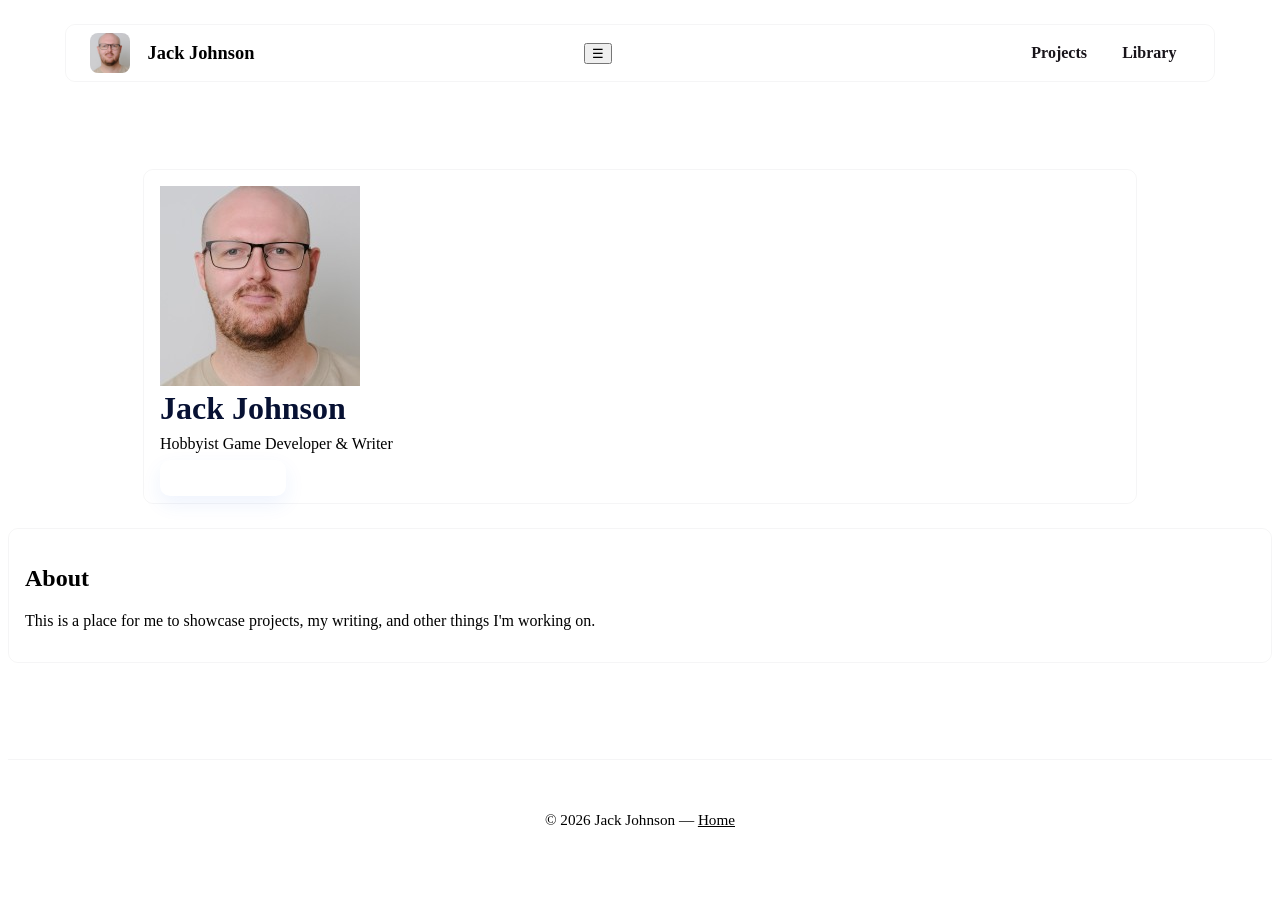
<file: index.html>
<!doctype html>
<html lang="en">
<head>
  <meta charset="utf-8">
  <meta name="viewport" content="width=device-width,initial-scale=1">
  <title>Jack Johnson — Portfolio</title>
  <meta property="og:title" content="Jack Johnson — Portfolio" />
  <meta property="og:description" content="Portfolio of Jack Johnson — games, projects, and writing." />
  <meta property="og:image" content="/images/alien-400.png" />
  <link rel="preconnect" href="https://fonts.googleapis.com">
  <link rel="preconnect" href="https://fonts.gstatic.com" crossorigin>
  <link href="https://fonts.googleapis.com/css2?family=Inter:wght@400;600;700;800&display=swap" rel="stylesheet">
  <link rel="icon" href="images/jack-linkedin.png">
  <link rel="stylesheet" href="styles/style.css">
</head>
<body>
  <header class="site-header">
    <div class="container header-inner">
  <a class="brand" href="index.html">
        <img src="images/jack-linkedin.png" alt="Jack Johnson" style="width:40px;height:40px;border-radius:8px;object-fit:cover;margin-right:.6rem;vertical-align:middle">
        Jack Johnson
      </a>
      <button id="navToggle" class="nav-toggle" aria-label="Toggle navigation">☰</button>
      <nav class="site-nav" id="siteNav">
        <ul>
          <li><a href="index.html" aria-current="page">Home</a></li>
          <li><a href="projects.html">Projects</a></li>
          <li><a href="library.html">Library</a></li>
        </ul>
      </nav>
    </div>
  </header>

  <main class="page container">
    <section class="hero card compact-hero">
      <img src="images/jack-linkedin.png" alt="Jack Johnson" class="hero-avatar hero-avatar-compact">
      <h2 class="hero-title">Jack Johnson</h2>
      <p class="hero-sub">Hobbyist Game Developer & Writer</p>
      <a class="btn cta hero-btn" href="projects.html">View Projects</a>
    </section>
    <section class="card compact-about" style="margin-top:1.5rem;">
      <h2 class="about-title">About</h2>
      <p class="about-desc">This is a place for me to showcase projects, my writing, and other things I'm working on.</p>
    </section>
  </main>
  <script src="scripts/main.js"></script>
  <footer class="site-footer">
    <div class="container">
  <p>© 2026 Jack Johnson — <a href="index.html">Home</a></p>
    </div>
  </footer>
</body>
</html>
</file>
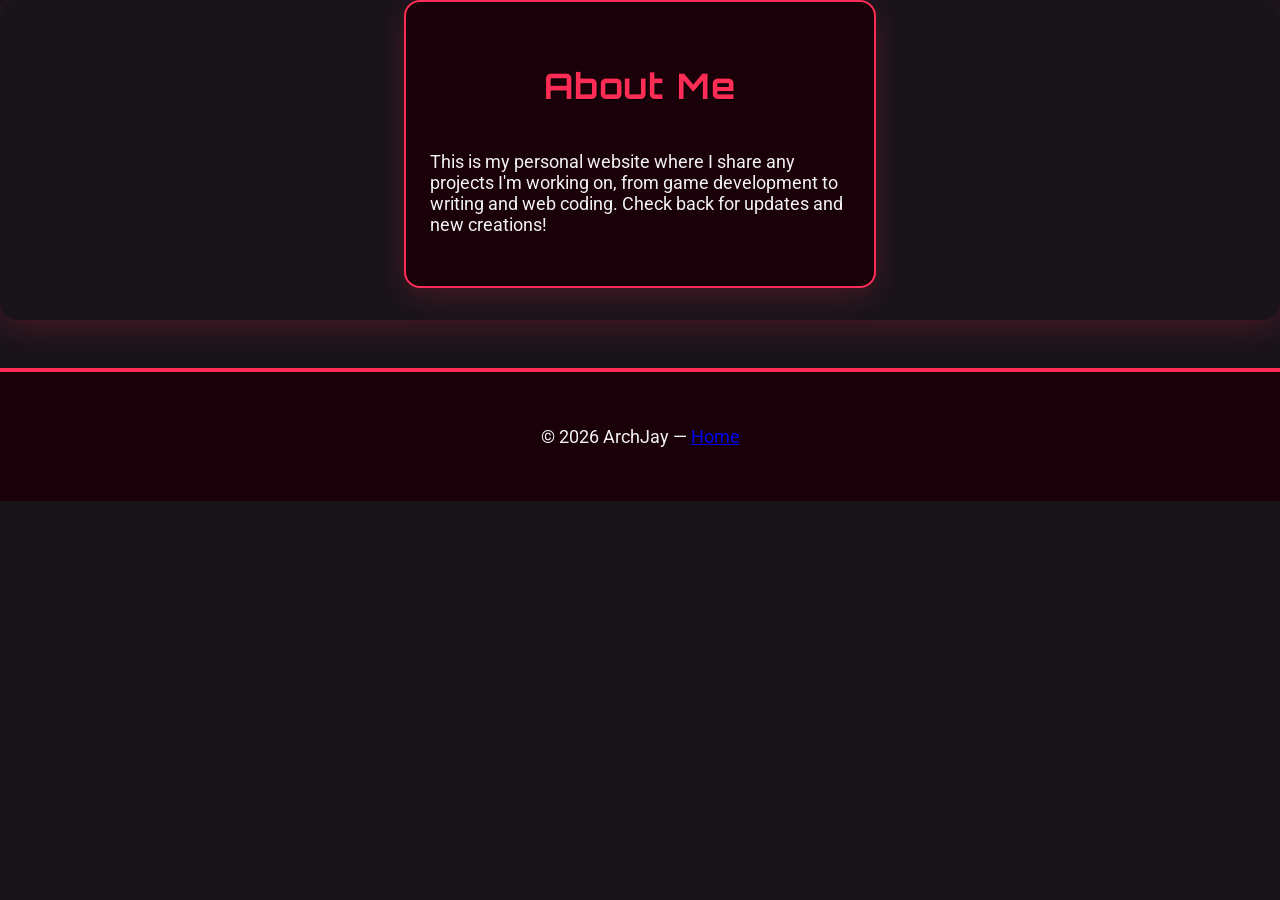
<file: docs/index.html>
<!doctype html>
<html lang="en">
<head>
  <meta charset="utf-8">
  <meta name="viewport" content="width=device-width,initial-scale=1">
  <title>ArchJay Media</title>
  <meta property="og:title" content="ArchJay Media" />
  <meta property="og:description" content="Portfolio of ArchJay Media — games, projects, and writing." />
  <meta property="og:image" content="/images/archjaylogo.png" />
  <link rel="preconnect" href="https://fonts.googleapis.com">
  <link rel="preconnect" href="https://fonts.gstatic.com" crossorigin>
  <link href="https://fonts.googleapis.com/css2?family=Orbitron:wght@700&family=Roboto:wght@400;700&display=swap" rel="stylesheet">
  <link rel="icon" href="images/archjaylogo.png">
  <link rel="stylesheet" href="styles/style.css">
  <style>
    body {
      background: #18141a;
      font-family: 'Roboto', Arial, sans-serif;
      color: #f2f2f2;
    }
    /* Removed embedded .site-header and .header-inner styles */
    main.page.container {
      background: #23111a;
      border: 3px solid #ff2d55;
      border-radius: 18px;
      box-shadow: 0 8px 32px #ff2d5533;
      margin-top: 2.5rem;
      padding: 2.5rem 1.5rem 2.5rem 1.5rem;
      max-width: 600px;
    }
    section {
      background: #2d0a15;
      border: 2.5px solid #ff2d55;
      border-radius: 14px;
      box-shadow: 0 2px 12px #ff2d5522;
      font-family: 'Roboto', Arial, sans-serif;
    }
    h1, h2, h3 {
      font-family: 'Orbitron', 'Roboto', Arial, sans-serif;
      color: #ff2d55;
      font-size: 2.2rem;
      margin-bottom: 0.7em;
      letter-spacing: 1.5px;
      text-shadow: 1px 1px 0 #000;
    }
    p {
      font-size: 1.15rem;
      color: #f2f2f2;
    }
    .site-footer {
      border-top: 4px solid #ff2d55;
      border-bottom: 0;
      margin-top: 3rem;
      font-size: 1.1rem;
      background: #1a0008;
      color: #ff2d55;
    }
  </style>
</head>
<body>

  <main class="page center">
    <section class="center gaming-card" style="max-width:420px;">
      <h1>About Me</h1>
      <p>This is my personal website where I share any projects I'm working on, from game development to writing and web coding. Check back for updates and new creations!</p>
    </section>
  </main>
  <script src="scripts/main.js"></script>
  <footer class="site-footer">
    <div class="container">
  <p>© 2026 ArchJay — <a href="index.html">Home</a></p>
    </div>
  </footer>
</body>
</html>
</file>
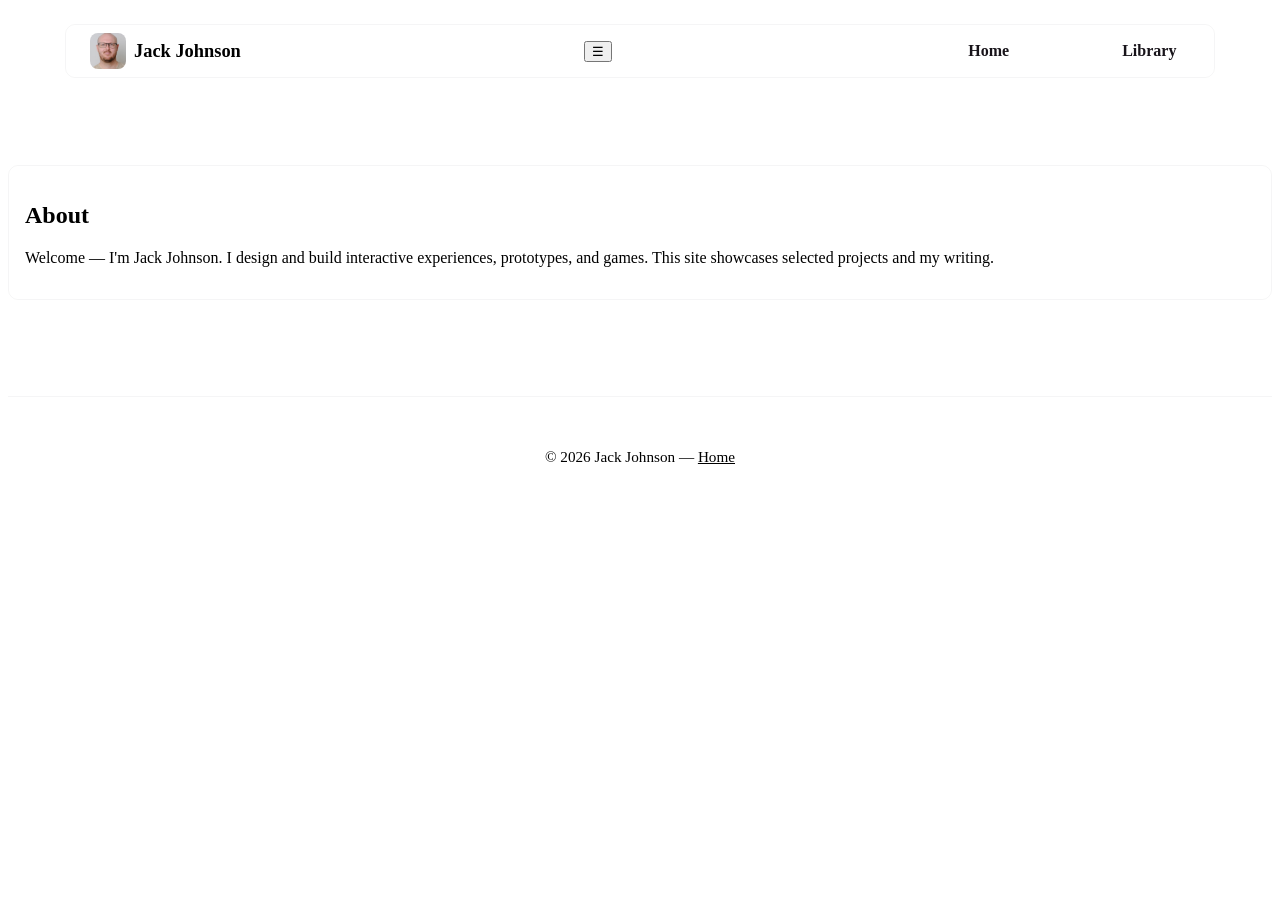
<file: about.html>
<!doctype html>
<html lang="en">
<head>
  <meta charset="utf-8">
  <meta name="viewport" content="width=device-width,initial-scale=1">
  <title>About - Jack Johnson</title>
  <link rel="icon" href="images/jack-linkedin.png">
  <link rel="stylesheet" href="styles/style.css">
</head>
<body>
  <header class="site-header">
    <div class="container header-inner">
  <a class="brand" href="index.html">
  <img src="images/jack-linkedin.png" alt="Jack Johnson" class="nav-avatar">
        Jack Johnson
      </a>
      <button id="navToggle" class="nav-toggle" aria-label="Toggle navigation">☰</button>
      <nav class="site-nav" id="siteNav">
        <ul>
          <li><a href="index.html">Home</a></li>
          <li><a href="about.html" aria-current="page">About</a></li>
          <li><a href="library.html">Library</a></li>
        </ul>
      </nav>
    </div>
  </header>

  <main class="page container">
    <section class="card">
  <h1>About</h1>
  <p class="lead">Welcome — I'm Jack Johnson. I design and build interactive experiences, prototypes, and games. This site showcases selected projects and my writing.</p>
    </section>
  </main>

  <script src="scripts/main.js"></script>
  <footer class="site-footer">
    <div class="container">
  <p>© 2026 Jack Johnson — <a href="index.html">Home</a></p>
    </div>
  </footer>
</body>
</html>
</file>
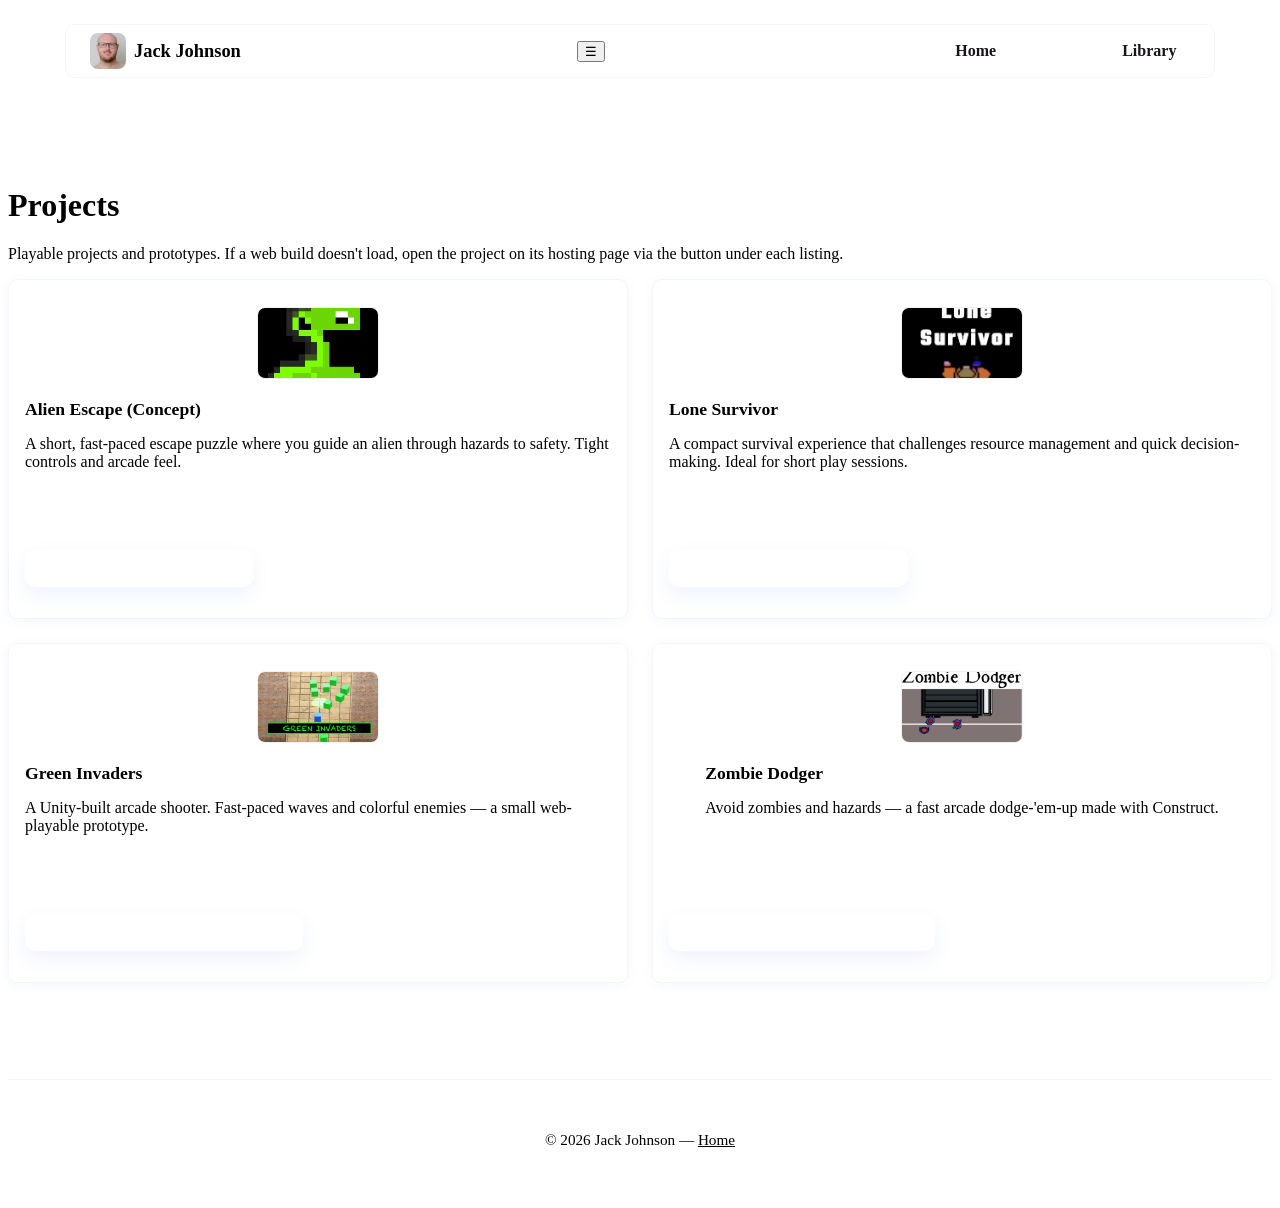
<file: projects.html>
<!doctype html>
<html lang="en">
<head>
	<meta charset="utf-8">
	<meta name="viewport" content="width=device-width,initial-scale=1">
	<title>Projects - Jack Johnson</title>
		<link rel="icon" href="images/jack-linkedin.png">
	<link rel="stylesheet" href="styles/style.css">
</head>
<body>
	<header class="site-header">
		<div class="container header-inner">
	<a class="brand" href="index.html">
				<img src="images/jack-linkedin.png" alt="Jack Johnson" class="nav-avatar">
				Jack Johnson
			</a>
			<button id="navToggle" class="nav-toggle" aria-label="Toggle navigation">☰</button>
			<nav class="site-nav" id="siteNav">
				<ul>
					<li><a href="index.html">Home</a></li>
					  <li><a href="projects.html" aria-current="page">Projects</a></li>
					  <li><a href="library.html">Library</a></li>
				</ul>
			</nav>
		</div>
	</header>

	<main class="page container">
		<h1>Projects</h1>
		<p>Playable projects and prototypes. If a web build doesn't load, open the project on its hosting page via the button under each listing.</p>

		<div class="games-grid">
			<article class="game-embed">
				<div class="game-meta">
					<picture>
						<source type="image/webp" srcset="images/alien-800.webp 800w, images/alien-400.webp 400w" sizes="(max-width:600px) 100px, 120px">
						<source type="image/png" srcset="images/alien-800.png 800w, images/alien-400.png 400w" sizes="(max-width:600px) 100px, 120px">
						<img src="images/alien-400.png" alt="Alien Escape thumbnail" class="thumb" loading="lazy" width="120" height="70">
					</picture>
					<div>
						<h2>Alien Escape (Concept)</h2>
						<p class="game-desc">A short, fast-paced escape puzzle where you guide an alien through hazards to safety. Tight controls and arcade feel.</p>
					</div>
				</div>
	<p class="embed-link"><a class="btn" href="https://archjay.itch.io/alien-escape-concept" target="_blank" rel="noopener">Open Alien Escape on itch.io</a></p>
			</article>

			<article class="game-embed">
				<div class="game-meta">
					<picture>
						<source type="image/webp" srcset="images/lone-800.webp 800w, images/lone-400.webp 400w" sizes="(max-width:600px) 100px, 120px">
						<source type="image/png" srcset="images/lone-800.png 800w, images/lone-400.png 400w" sizes="(max-width:600px) 100px, 120px">
						<img src="images/lone-400.png" alt="Lone Survivor thumbnail" class="thumb" loading="lazy" width="120" height="70">
					</picture>
					<div>
						<h2>Lone Survivor</h2>
						<p class="game-desc">A compact survival experience that challenges resource management and quick decision-making. Ideal for short play sessions.</p>
					</div>
				</div>
	<p class="embed-link"><a class="btn" href="https://archjay.itch.io/lonesurvivor" target="_blank" rel="noopener">Open Lone Survivor on itch.io</a></p>
			</article>

			<article class="game-embed">
				<div class="game-meta">
					<picture>
						<source type="image/webp" srcset="images/green-invaders-800.webp 800w, images/green-invaders-400.webp 400w" sizes="(max-width:600px) 100px, 120px">
						<source type="image/png" srcset="images/green-invaders-800.png 800w, images/green-invaders-400.png 400w" sizes="(max-width:600px) 100px, 120px">
						<img src="images/green-invaders-400.png" alt="Green Invaders thumbnail" class="thumb" loading="lazy" width="120" height="70">
					</picture>
					<div>
						<h2>Green Invaders</h2>
						<p class="game-desc">A Unity-built arcade shooter. Fast-paced waves and colorful enemies — a small web-playable prototype.</p>
					</div>
				</div>
	<p class="embed-link"><a class="btn" href="https://play.unity.com/games/green-invaders" target="_blank" rel="noopener">Open Green Invaders on Unity Play</a></p>
			</article>
      
					<article class="game-embed">
						<div class="game-meta">
							<picture>
								<source type="image/webp" srcset="images/zombie-dodger-800.webp 800w, images/zombie-dodger-400.webp 400w" sizes="(max-width:600px) 100px, 120px">
								<source type="image/png" srcset="images/zombie-dodger-800.png 800w, images/zombie-dodger-400.png 400w" sizes="(max-width:600px) 100px, 120px">
								<img src="images/zombie-dodger-400.png" alt="Zombie Dodger thumbnail" class="thumb" loading="lazy" width="120" height="70">
							</picture>
							<div>
								<h2>Zombie Dodger</h2>
								<p class="game-desc">Avoid zombies and hazards — a fast arcade dodge-'em-up made with Construct.</p>
							</div>
						</div>
			<p class="embed-link"><a class="btn" href="https://www.construct.net/en/free-online-games/zombie-dodger-1547/play" target="_blank" rel="noopener">Play Zombie Dodger on Construct</a></p>
					</article>
		</div>
	</main>

	<script src="scripts/main.js"></script>
	<footer class="site-footer">
		<div class="container">
	<p>© 2026 Jack Johnson — <a href="index.html">Home</a></p>
		</div>
	</footer>
</body>
</html>
</file>
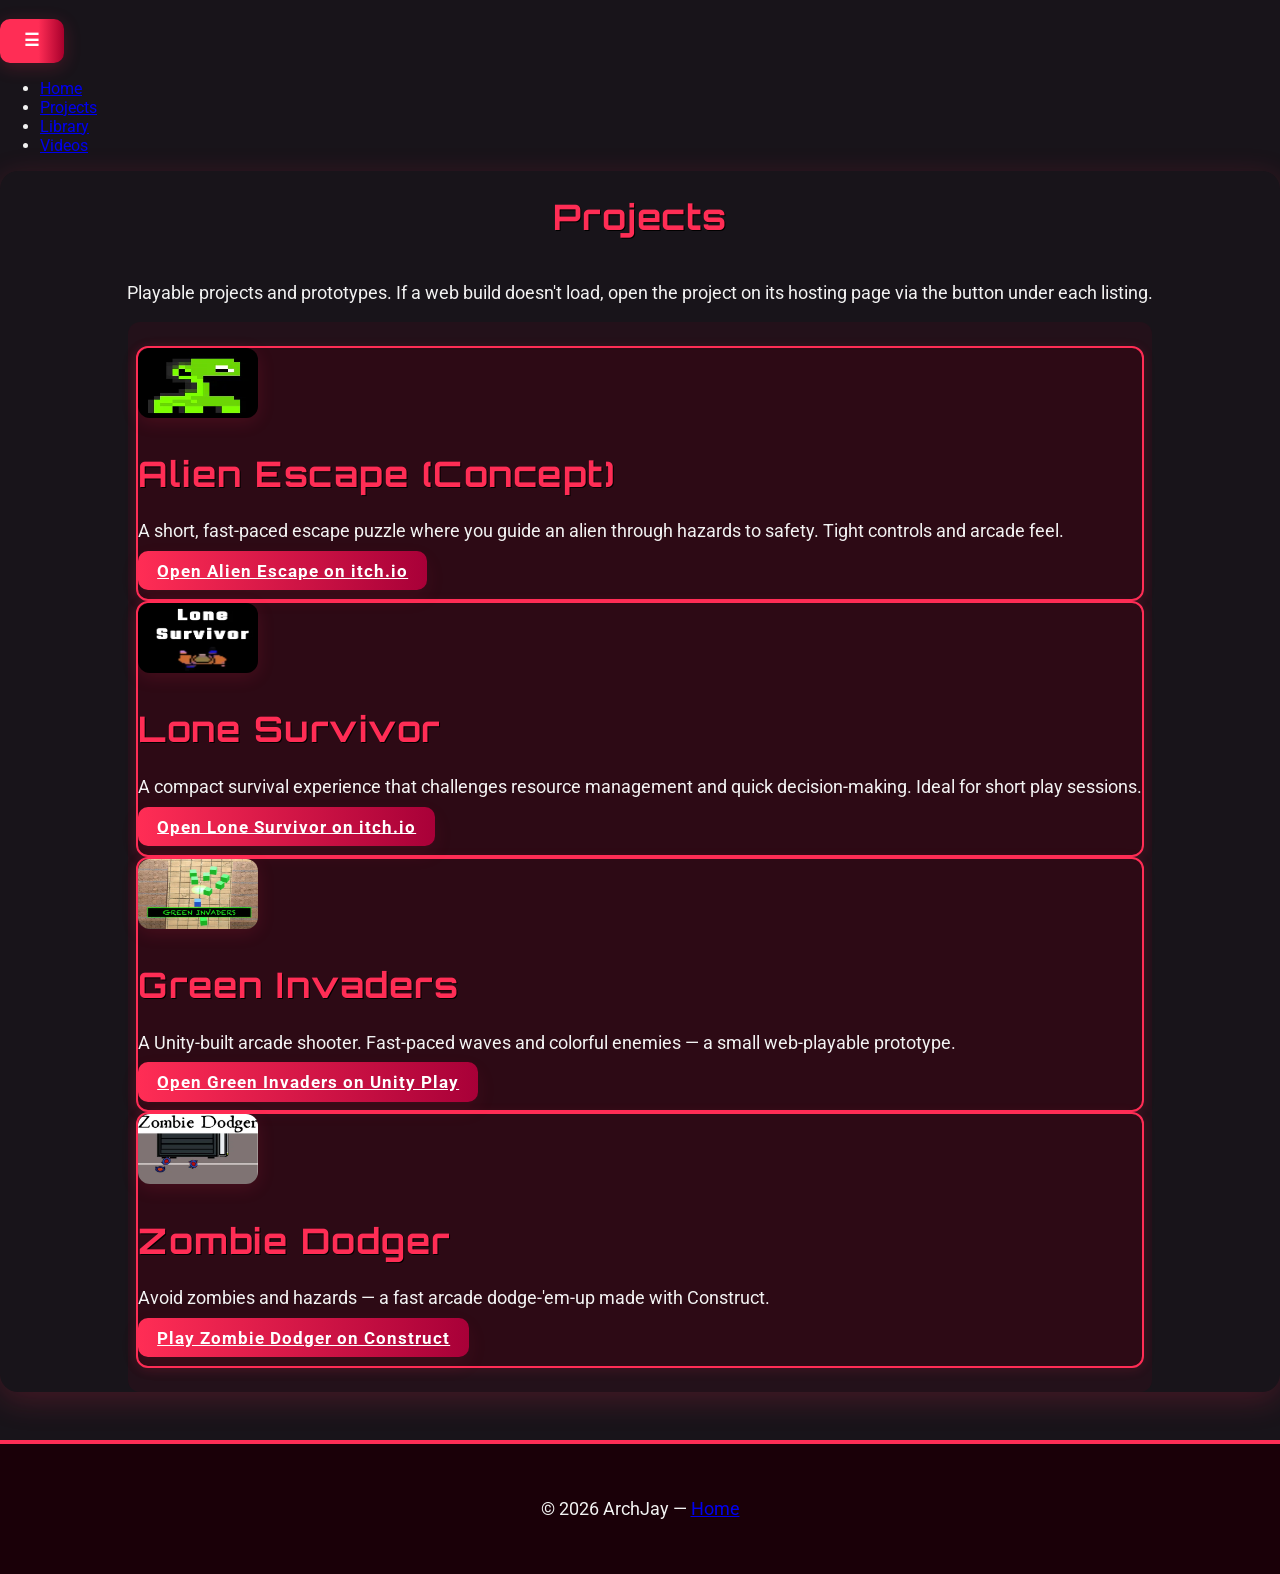
<file: docs/projects.html>
<!-- Modern Navigation -->
<!doctype html>
<html lang="en">
<head>
	<meta charset="utf-8">
	<meta name="viewport" content="width=device-width,initial-scale=1">
	<title>Projects - ArchJay Media</title>
		<link rel="icon" href="images/archjaylogo.png">
		<link rel="stylesheet" href="styles/style.css">
		<link href="https://fonts.googleapis.com/css2?family=Orbitron:wght@700&family=Roboto:wght@400;700&display=swap" rel="stylesheet">
		<style>
		.btn {
			background: linear-gradient(90deg,#ff2d55,#a80038);
			color: #fff;
			border: none;
			padding: .6rem 1.2rem;
			border-radius: 10px;
			cursor: pointer;
			font-weight: 700;
			box-shadow: 0 8px 20px rgba(255,45,85,0.08);
			transition: transform .12s ease, box-shadow .12s ease;
			margin-top: 0.5rem;
		}
		.btn:hover {
			transform: translateY(-2px);
			box-shadow: 0 12px 28px rgba(255,45,85,0.18);
			background: linear-gradient(90deg,#a80038,#ff2d55);
		}
		body {
			background: #18141a;
			font-family: 'Roboto', Arial, sans-serif;
			color: #f2f2f2;
		}
		main.page.container {
			background: #23111a;
			border: 3px solid #ff2d55;
			border-radius: 18px;
			box-shadow: 0 8px 32px #ff2d5533;
			margin-top: 2.5rem;
			padding: 2.5rem 1.5rem 2.5rem 1.5rem;
			max-width: 900px;
		}
		.games-grid {
			background: #23111a;
			border-radius: 12px;
			padding: 1.5rem 0.5rem;
		}
		.game-embed {
			background: #2d0a15;
			border: 2px solid #ff2d55;
			border-radius: 12px;
			box-shadow: 0 2px 12px #ff2d5522;
		}
		h1, h2, h3 {
			font-family: 'Orbitron', 'Roboto', Arial, sans-serif;
			color: #ff2d55;
			font-size: 2.2rem;
			margin-bottom: 0.7em;
			letter-spacing: 1.5px;
			text-shadow: 1px 1px 0 #000;
		}
		p, .game-desc {
			font-size: 1.15rem;
			color: #f2f2f2;
		}
		.site-footer {
			border-top: 4px solid #ff2d55;
			border-bottom: 0;
			margin-top: 3rem;
			font-size: 1.1rem;
			background: #1a0008;
			color: #ff2d55;
		}
		</style>
</head>
<body>
	<header class="site-header">
			<div class="container header-inner">
				<button id="navToggle" class="nav-toggle" aria-label="Toggle navigation">☰</button>
				<nav class="site-nav" id="siteNav">
					<ul>
						<li><a href="index.html">Home</a></li>
						<li><a href="projects.html" aria-current="page">Projects</a></li>
						<li><a href="library.html">Library</a></li>
						<li><a href="videos.html">Videos</a></li>
					</ul>
				</nav>
			</div>
	</header>

		<main class="page center">
		<h1>Projects</h1>
		<p>Playable projects and prototypes. If a web build doesn't load, open the project on its hosting page via the button under each listing.</p>

		<div class="games-grid">
			<article class="game-embed">
				<div class="game-meta">
					<picture>
						<source type="image/webp" srcset="images/alien-800.webp 800w, images/alien-400.webp 400w" sizes="(max-width:600px) 100px, 120px">
						<source type="image/png" srcset="images/alien-800.png 800w, images/alien-400.png 400w" sizes="(max-width:600px) 100px, 120px">
						<img src="images/alien-400.png" alt="Alien Escape thumbnail" class="thumb" loading="lazy" width="120" height="70">
					</picture>
					<div>
						<h2>Alien Escape (Concept)</h2>
						<p class="game-desc">A short, fast-paced escape puzzle where you guide an alien through hazards to safety. Tight controls and arcade feel.</p>
					</div>
				</div>
	<p class="embed-link"><a class="btn" href="https://archjay.itch.io/alien-escape-concept" target="_blank" rel="noopener">Open Alien Escape on itch.io</a></p>
			</article>

			<article class="game-embed">
				<div class="game-meta">
					<picture>
						<source type="image/webp" srcset="images/lone-800.webp 800w, images/lone-400.webp 400w" sizes="(max-width:600px) 100px, 120px">
						<source type="image/png" srcset="images/lone-800.png 800w, images/lone-400.png 400w" sizes="(max-width:600px) 100px, 120px">
						<img src="images/lone-400.png" alt="Lone Survivor thumbnail" class="thumb" loading="lazy" width="120" height="70">
					</picture>
					<div>
						<h2>Lone Survivor</h2>
						<p class="game-desc">A compact survival experience that challenges resource management and quick decision-making. Ideal for short play sessions.</p>
					</div>
				</div>
	<p class="embed-link"><a class="btn" href="https://archjay.itch.io/lonesurvivor" target="_blank" rel="noopener">Open Lone Survivor on itch.io</a></p>
			</article>

			<article class="game-embed">
				<div class="game-meta">
					<picture>
						<source type="image/webp" srcset="images/green-invaders-800.webp 800w, images/green-invaders-400.webp 400w" sizes="(max-width:600px) 100px, 120px">
						<source type="image/png" srcset="images/green-invaders-800.png 800w, images/green-invaders-400.png 400w" sizes="(max-width:600px) 100px, 120px">
						<img src="images/green-invaders-400.png" alt="Green Invaders thumbnail" class="thumb" loading="lazy" width="120" height="70">
					</picture>
					<div>
						<h2>Green Invaders</h2>
						<p class="game-desc">A Unity-built arcade shooter. Fast-paced waves and colorful enemies — a small web-playable prototype.</p>
					</div>
				</div>
	<p class="embed-link"><a class="btn" href="https://play.unity.com/games/green-invaders" target="_blank" rel="noopener">Open Green Invaders on Unity Play</a></p>
			</article>
      
					<article class="game-embed">
						<div class="game-meta">
							<picture>
								<source type="image/webp" srcset="images/zombie-dodger-800.webp 800w, images/zombie-dodger-400.webp 400w" sizes="(max-width:600px) 100px, 120px">
								<source type="image/png" srcset="images/zombie-dodger-800.png 800w, images/zombie-dodger-400.png 400w" sizes="(max-width:600px) 100px, 120px">
								<img src="images/zombie-dodger-400.png" alt="Zombie Dodger thumbnail" class="thumb" loading="lazy" width="120" height="70">
							</picture>
							<div>
								<h2>Zombie Dodger</h2>
								<p class="game-desc">Avoid zombies and hazards — a fast arcade dodge-'em-up made with Construct.</p>
							</div>
						</div>
			<p class="embed-link"><a class="btn" href="https://www.construct.net/en/free-online-games/zombie-dodger-1547/play" target="_blank" rel="noopener">Play Zombie Dodger on Construct</a></p>
					</article>
		</div>
	</main>

	<script src="scripts/main.js"></script>
	<footer class="site-footer">
			<div class="container">
		<p>© 2026 ArchJay — <a href="index.html">Home</a></p>
		</div>
	</footer>
</body>
</html>
</file>
<file: styles/style.css>
/* Navigation styled to match cards/components */
.site-header {
	background: var(--card);
	border: 1px solid rgba(15,23,42,0.04);
	border-radius: 10px;
	box-shadow: 0 6px 22px var(--shadow);
	margin: 1.5rem auto 2.2rem auto;
	max-width: 1100px;
	padding: 0.5rem 1.5rem;
}
.header-inner {
	display: flex;
	align-items: center;
	justify-content: space-between;
	gap: 1.2rem;
}
.brand {
	font-weight: 700;
	color: var(--accent);
	text-decoration: none;
	font-size: 1.15rem;
	display: flex;
	align-items: center;
	gap: 0.5rem;
}
.brand img, .nav-avatar {
	width: 36px;
	height: 36px;
	border-radius: 8px;
	object-fit: cover;
	box-shadow: 0 2px 8px var(--shadow);
}
.site-nav ul {
	list-style: none;
	margin: 0;
	padding: 0;
	display: flex;
	gap: 0.5rem;
	align-items: center;
}
.site-nav a {
	color: #18141a;
	text-decoration: none;
	padding: 0.38rem 0.85rem;
	border-radius: 7px;
	font-weight: 600;
	font-size: 1rem;
	transition: background 0.15s, color 0.15s;
}
.site-nav a:hover, .site-nav a.active, .site-nav a[aria-current="page"] {
	background: linear-gradient(90deg, var(--accent), var(--accent-2));
	color: #fff;
}

/* Layout */
main{padding:3.25rem 0}
.page{padding-bottom:3rem}

/* Hero */
.hero{max-width:960px;margin:0 auto;text-align:left;padding:2.25rem;background:var(--surface);border-radius:12px;border:1px solid rgba(15,23,42,0.04);box-shadow:0 8px 30px var(--shadow)}
.hero h2{margin:0 0 .5rem;font-size:2rem;color:#071133}
.hero p{color:var(--muted);margin:0 0 1rem}
.hero .hero-actions{display:flex;gap:.75rem;margin-top:1rem}

/* Cards and components */
.card{background:var(--card);border-radius:10px;padding:1rem;border:1px solid rgba(15,23,42,0.04);box-shadow:0 6px 22px var(--shadow)}
.lead{color:var(--muted);font-size:1rem}
.btn{background:linear-gradient(90deg,var(--accent),var(--accent-2));color:#fff;border:none;padding:.6rem 1rem;border-radius:10px;cursor:pointer;font-weight:700;box-shadow:0 8px 20px rgba(37,99,235,0.08);transition:transform .12s ease, box-shadow .12s ease}
.btn.secondary{background:transparent;color:var(--muted);border:1px solid rgba(15,23,42,0.06);box-shadow:none}
.btn:hover{transform:translateY(-2px);box-shadow:0 12px 28px rgba(37,99,235,0.08)}

/* Ensure long words or long unbroken content inside cards wrap instead of overflowing */
.card, .card * {
	overflow-wrap: anywhere;
	word-wrap: break-word;
}

/* Make images and iframes inside cards responsive and not overflow */
.card img, .card iframe {
	max-width: 100%;
	height: auto;
}

/* Games grid */
.games-grid {
	display: grid;
	grid-template-columns: repeat(2, minmax(0, 1fr));
	gap: 1.5rem;
	margin-top: 1rem;
}
.game-embed {
		border-radius: 10px;
		padding: 1.2rem 1rem 1.5rem 1rem;
		background: var(--card);
		border: 1px solid rgba(15,23,42,0.04);
		display: flex;
		flex-direction: column;
		align-items: stretch;
		min-height: 390px;
		box-sizing: border-box;
		justify-content: flex-start;
		transition: box-shadow 0.15s;
		box-shadow: 0 2px 12px rgba(37,99,235,0.06);
	}
	.game-embed:hover {
		box-shadow: 0 8px 32px rgba(37,99,235,0.13);
	}
}
.game-embed h2 {
	margin-top: 0;
	font-size: 1.1rem;
}
.game-meta {
		display: flex;
		flex-direction: column;
		gap: 0.7rem;
		align-items: flex-start;
		flex: 1 1 auto;
		margin-top: 0.5rem;
		margin-bottom: 0.5rem;
	}
	.game-embed .btn {
		margin-top: auto;
		width: 100%;
		text-align: center;
	}
}
.thumb {
		width: 100%;
		max-width: 540px;
		height: 300px;
	object-fit: cover;
	border-radius: 8px;
	border: 1px solid rgba(15,23,42,0.06);
	margin: 0 auto 0.7rem auto;
	display: block;
}
.game-desc {
	color: var(--muted);
	margin: 0;
}
.game-meta{display:flex;gap:1rem;align-items:center}
.thumb{width:120px;height:70px;object-fit:cover;border-radius:8px;flex:0 0 120px;border:1px solid rgba(15,23,42,0.06)}
.game-desc{color:var(--muted);margin:0}

.embed-wrap{position:relative;padding-top:56.25%;height:0;overflow:hidden;border-radius:8px;margin-top:.5rem}
.embed-wrap iframe{position:absolute;left:0;top:0;width:100%;height:100%;border:0}

/* Forms */
input[type="text"], input[type="password"], textarea{width:100%;padding:.6rem .8rem;border-radius:8px;border:1px solid rgba(15,23,42,0.06);background:transparent;color:#071133}
label{display:block;margin-top:.6rem;color:var(--muted)}

/* Footer */
.site-footer{margin-top:3rem;padding:2.25rem 0;color:var(--muted);text-align:center;font-size:.95rem;border-top:1px solid rgba(15,23,42,0.04);background:transparent}
.site-footer a{color:var(--accent)}

/* Responsive */
@media (max-width:900px){
	.games-grid{grid-template-columns:1fr}
}
@media (max-width:720px){
	.site-nav{display:none;max-height:0;overflow:hidden;transition:max-height 0.3s cubic-bezier(.4,0,.2,1);}
	.site-nav.open{display:block;max-height:400px;overflow:visible;background:var(--surface);position:absolute;top:100%;left:0;width:100vw;box-shadow:0 8px 24px rgba(0,0,0,0.07);padding:1.2em 0 1em 0;z-index:100;}
	.site-nav.open ul{flex-direction:column;align-items:flex-start;gap:0;}
	.site-nav.open a{display:block;width:100%;padding:.9em 1.5em;text-align:left;}
	.nav-toggle{display:block}
	.header-inner{gap:.5rem}
	.thumb{width:100px;height:64px}
	.hero{padding:1.25rem}
	.brand{font-size:1rem}
}

/* Games embeds */
.games-grid{display:grid;grid-template-columns:repeat(2,minmax(0,1fr));gap:1.5rem;margin-top:1rem}
.game-embed{border-radius:10px;padding:1.2rem 1rem 1.5rem 1rem;background:var(--card);border:1px solid rgba(15,23,42,0.04);display:flex;flex-direction:column;align-items:stretch;min-height:340px;box-sizing:border-box;justify-content:flex-start;}
.game-embed h2{margin-top:0;font-size:1.1rem;}
.embed-wrap{position:relative;padding-top:56.25%;height:0;overflow:hidden}
.embed-wrap iframe{position:absolute;left:0;top:0;width:100%;height:100%;border:0}
.embed-link{margin-top:.5rem}

@media (max-width:900px){
	.games-grid{grid-template-columns:1fr}
}
</file>
<file: docs/styles/style.css>
/* Gaming Style Red & Black Theme */
body {
	background: #111014;
	color: #f8f8f8;
	font-family: 'Orbitron', 'Roboto', Arial, sans-serif;
	margin: 0;
	min-height: 100vh;
}
.main-nav {
	width: 100%;
	max-width: 900px;
	margin: 2.5rem auto 2.5rem auto;
	display: flex;
	justify-content: center;
	gap: 2.5rem;
	padding: 1.2rem 0;
	background: #1a0008;
	border-radius: 16px;
	box-shadow: 0 6px 32px #ff2d5533;
	border: 2.5px solid #ff2d55;
}
.main-nav a {
	color: #ff2d55;
	font-weight: 800;
	font-size: 1.18rem;
	text-decoration: none;
	padding: .6em 1.7em;
	border-radius: 10px;
	letter-spacing: 1.2px;
	background: transparent;
	transition: background .18s, color .18s, box-shadow .18s;
	box-shadow: 0 2px 8px #ff2d5522;
}
.main-nav a:hover, .main-nav a.active, .main-nav a[aria-current="page"] {
	background: linear-gradient(90deg, #ff2d55 60%, #a8002c 100%);
	color: #fff;
	box-shadow: 0 4px 18px #ff2d5533;
}
main, .page, section, .card {
	border-radius: 18px;
	box-shadow: 0 8px 32px #ff2d5533;
}
section, .card {
	background: #18141a;
	border: 2.5px solid #ff2d55;
	color: #f8f8f8;
	margin-bottom: 2.2rem;
	padding: 2.2rem 2rem 1.7rem 2rem;
}
h1, h2, h3 {
	color: #ff2d55;
	font-family: 'Orbitron', 'Roboto', Arial, sans-serif;
	letter-spacing: 2px;
	text-shadow: 2px 2px 0 #000, 0 0 12px #ff2d55aa;
	margin-bottom: 1.1rem;
}
a {
	transition: color .15s;
}
.gaming-btn, .btn, button {
	background: linear-gradient(90deg, #ff2d55 60%, #a8002c 100%);
	color: #fff;
	border: none;
	padding: .7rem 1.5rem;
	border-radius: 10px;
	font-weight: 800;
	font-size: 1.08rem;
	box-shadow: 0 4px 18px #ff2d5533;
	cursor: pointer;
	margin-top: 1.2rem;
	letter-spacing: 1px;
	transition: background .18s, box-shadow .18s;
}
.gaming-btn:hover, .btn:hover, button:hover {
	background: #ff2d55;
	box-shadow: 0 8px 32px #ff2d5533;
}
.gaming-card {
	background: #1a0008;
	border: 2.5px solid #ff2d55;
	border-radius: 16px;
	box-shadow: 0 8px 32px #ff2d5533;
	padding: 2rem 1.5rem;
	margin-bottom: 2rem;
	color: #fff;
}
.center {
	display: flex;
	flex-direction: column;
	align-items: center;
	justify-content: center;
}
img, video {
	border-radius: 12px;
	box-shadow: 0 4px 18px #ff2d5522;
	max-width: 100%;
}
footer, .site-footer {
	margin-top: 3rem;
	padding: 2.25rem 0;
	color: #ff2d55;
	text-align: center;
	font-size: 1.1rem;
	border-top: 3px solid #ff2d55;
	background: #1a0008;
	border-bottom: 0;
}
@media (max-width: 900px) {
	.main-nav {
		flex-direction: column;
		gap: 1.2rem;
		padding: 1.2rem 0.5rem;
	}
	section, .card {
		padding: 1.2rem 0.7rem 1rem 0.7rem;
	}
}
</file>
